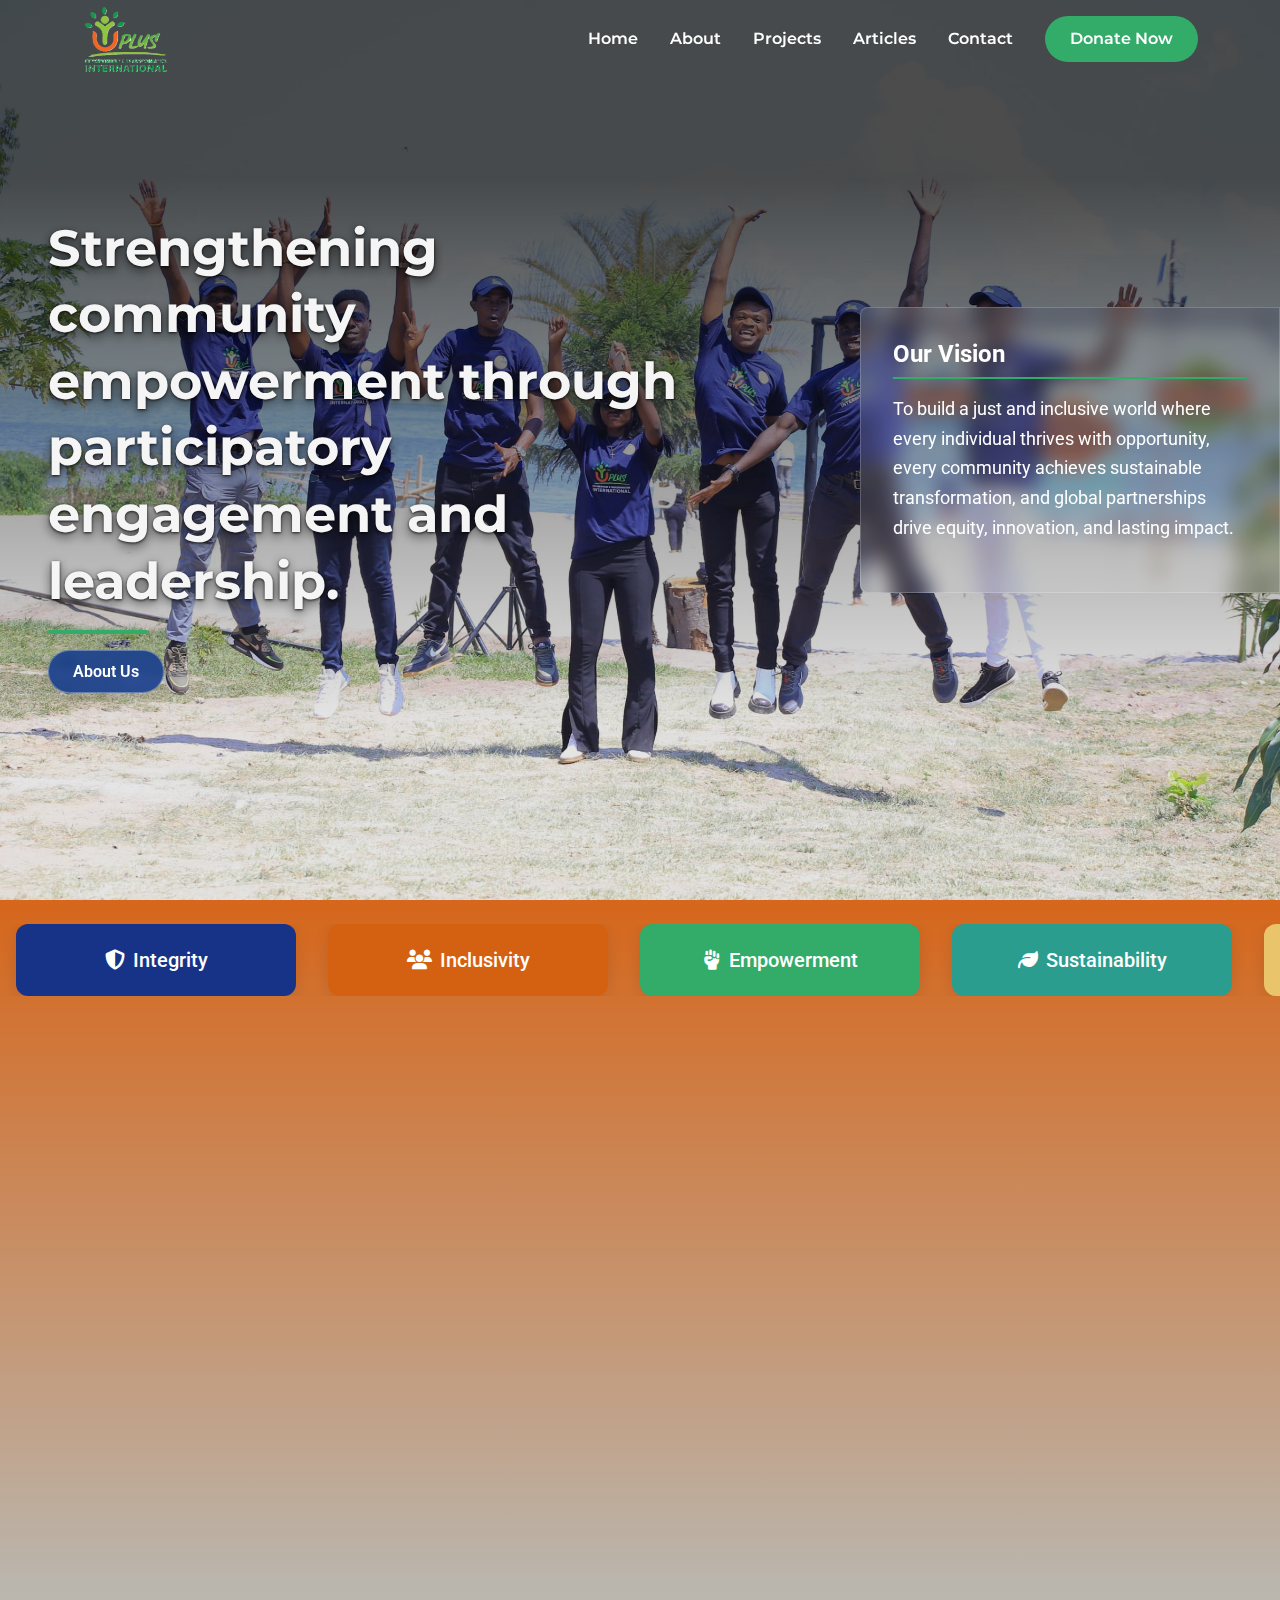
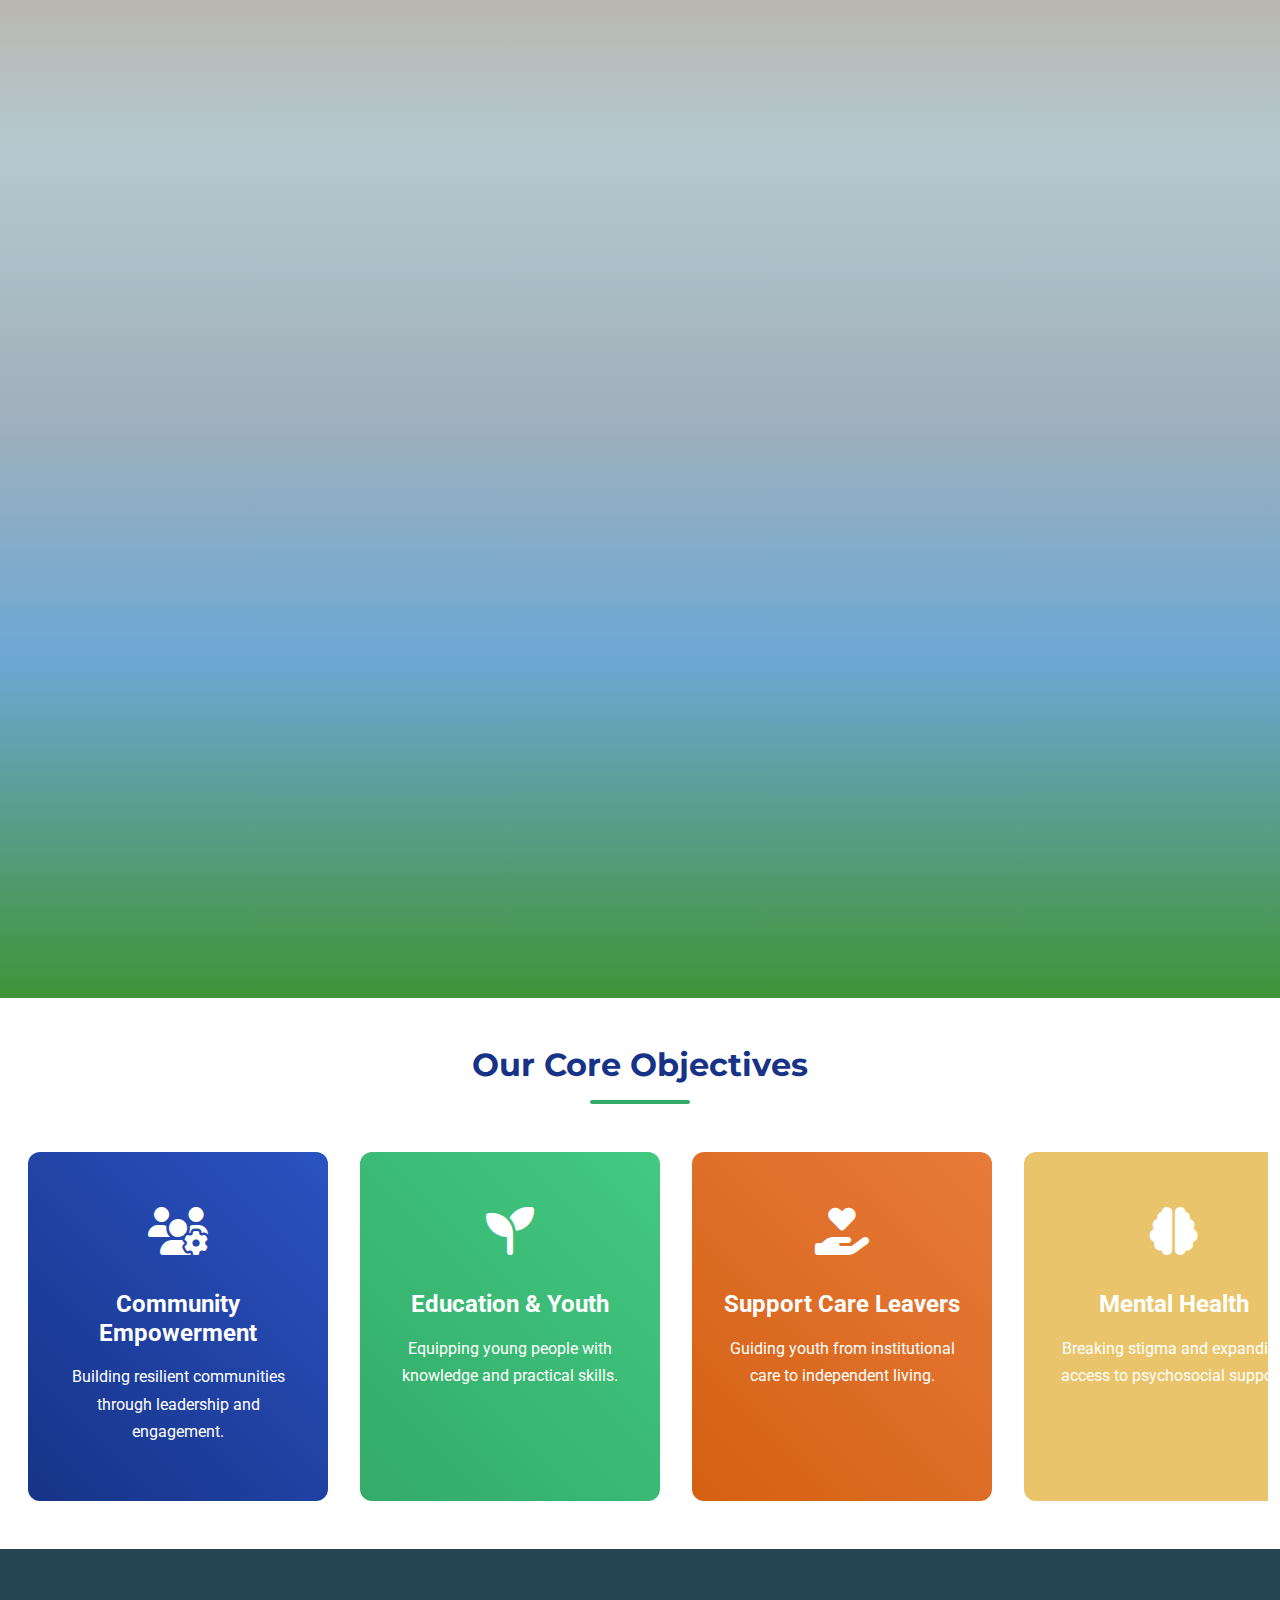
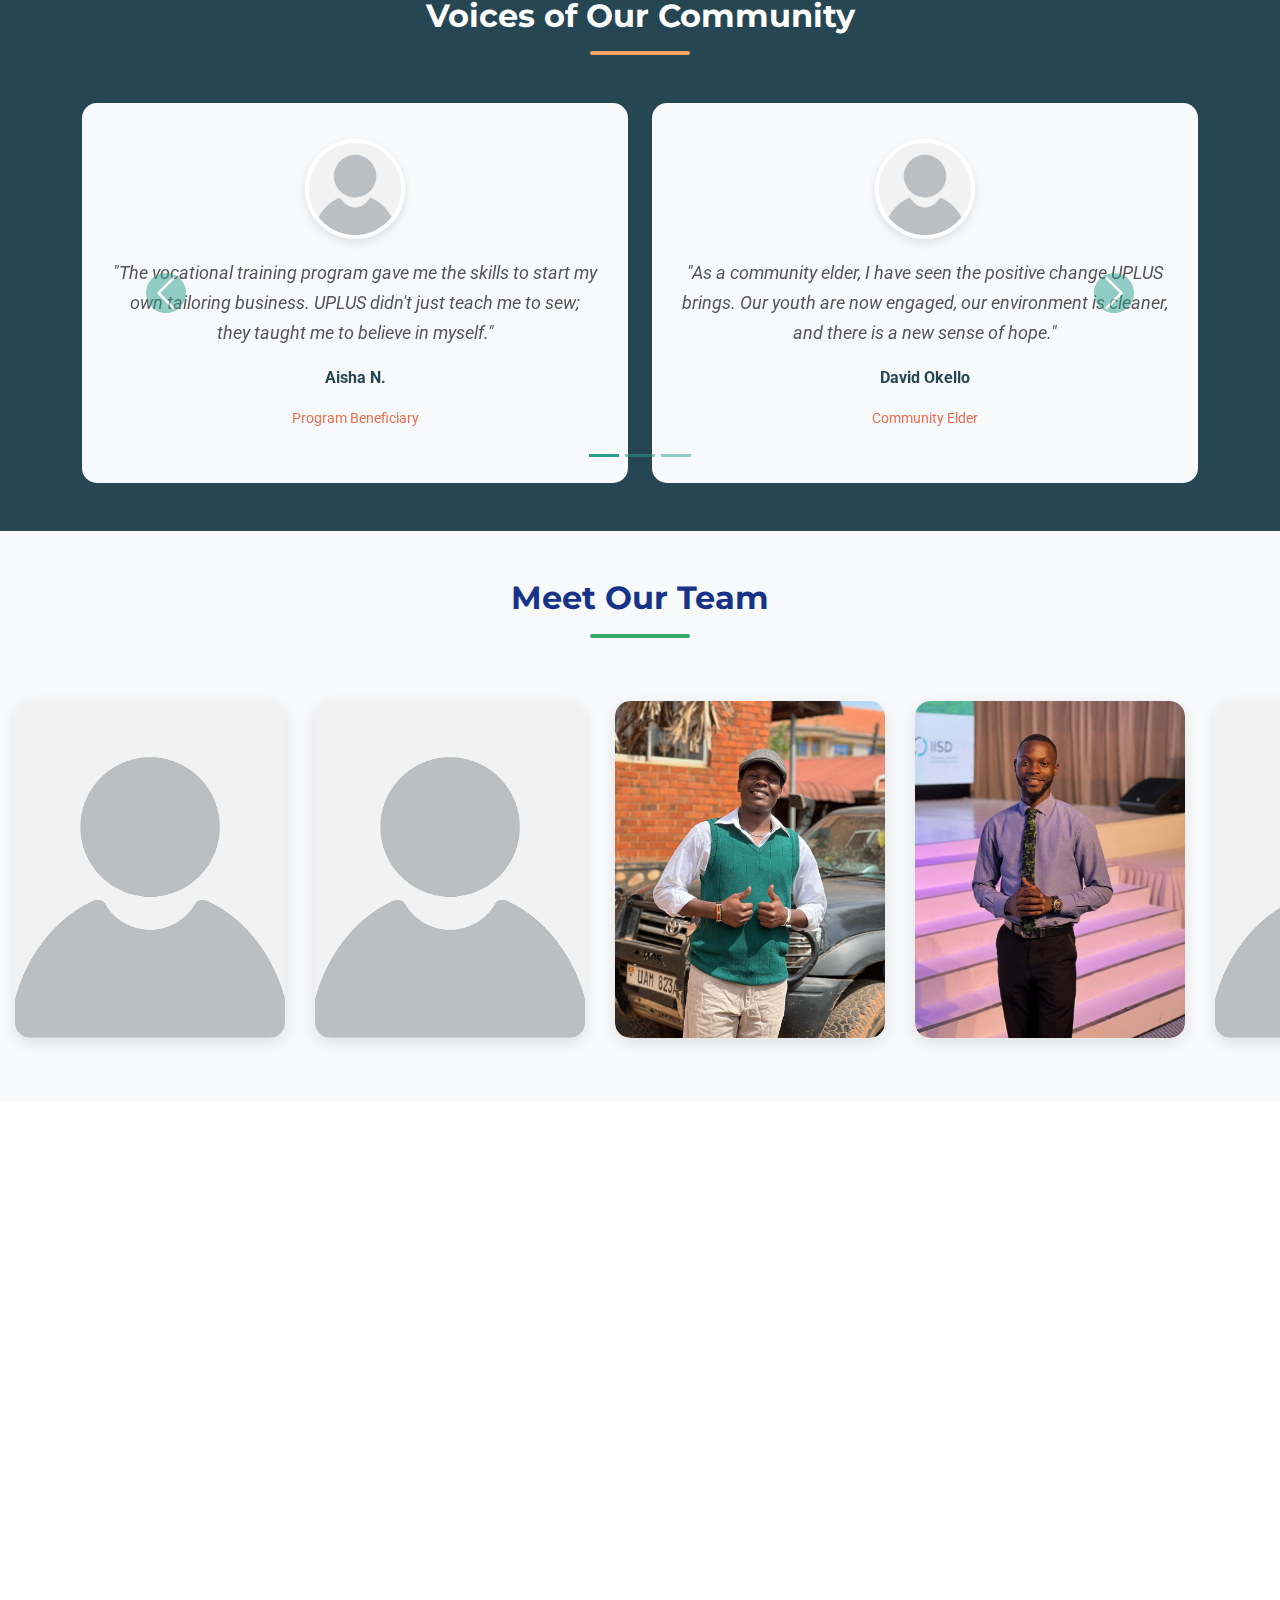
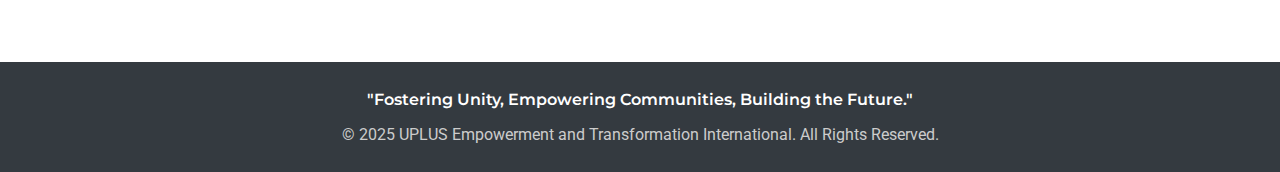
<file: index.html>
<!DOCTYPE html>
<html lang="en">
<head>
    <meta charset="UTF-8">
    <meta name="viewport" content="width=device-width, initial-scale=1.0">
    <title>UPLUS Empowerment and Transformation International</title>
    
    <link href="https://cdn.jsdelivr.net/npm/bootstrap@5.3.3/dist/css/bootstrap.min.css" rel="stylesheet">
    <link rel="preconnect" href="https://fonts.googleapis.com">
    <link rel="preconnect" href="https://fonts.gstatic.com" crossorigin>
    <link href="https://fonts.googleapis.com/css2?family=Montserrat:wght@400;500;600;700&family=Roboto:wght@400;500&display=swap" rel="stylesheet">
    <link rel="stylesheet" href="https://cdnjs.cloudflare.com/ajax/libs/font-awesome/6.5.1/css/all.min.css"/>
    <link rel="stylesheet" href="style.css">
    <link rel="icon" type="image/x-icon" href="white logo bg.png">
    <style>
        /* Testimonials Section Styles */
        #testimonials {
            background-color: #264653; /* Theme blue background */
            color: #fff;
        }
        #testimonials .section-title {
            color: #fff;
        }
        #testimonials .title-divider {
            background-color: #f4a261; /* Accent color for divider */
        }
        .testimonial-card {
            background-color: #f8f9fa;
            border-radius: 15px;
            padding: 30px;
            text-align: center;
            display: flex;
            flex-direction: column;
            align-items: center;
            min-height: 380px;
            justify-content: center;
            color: #333; /* Dark text for readability on light card */
            height: 100%; /* Ensure cards in a row are same height */
        }
        .testimonial-card img {
            width: 100px;
            height: 100px;
            border-radius: 50%;
            object-fit: cover;
            margin-bottom: 20px;
            border: 4px solid #fff;
            box-shadow: 0 4px 10px rgba(0,0,0,0.1);
        }
        .testimonial-card .video-container {
            width: 100%;
            max-width: 400px;
            height: 225px;
            margin-bottom: 20px;
            border-radius: 10px;
            overflow: hidden;
        }
        .testimonial-card .video-container iframe {
            width: 100%;
            height: 100%;
            border: none;
        }
        .testimonial-card .quote {
            font-style: italic;
            color: #555;
            margin-bottom: 15px;
            font-size: 1.1rem;
        }
        .testimonial-card .name {
            font-weight: bold;
            color: #264653;
        }
        .testimonial-card .role {
            font-size: 0.9rem;
            color: #e76f51;
        }
        #testimonialCarousel .carousel-control-prev-icon,
        #testimonialCarousel .carousel-control-next-icon {
            background-color: #2a9d8f;
            border-radius: 50%;
            padding: 20px;
        }
        #testimonialCarousel .carousel-indicators [data-bs-target] {
            background-color: #2a9d8f;
        }

        /* Team Section Styles */
        .team-slider-container {
            width: 100%;
            overflow: hidden;
        }
        .team-slider-wrapper {
            overflow: hidden;
            width: 100%;
        }
        .team-slider-track {
            display: flex;
            width: calc(300px * 10); /* 300px per card * 10 cards (5 original + 5 clones) */
            animation: team-scroll 40s linear infinite;
        }
        @keyframes team-scroll {
            0% { transform: translateX(0); }
            100% { transform: translateX(calc(-300px * 5)); }
        }
        .team-card {
            width: 300px;
            flex-shrink: 0;
            padding: 15px;
        }
        .team-card .team-pic-wrapper {
            position: relative;
            overflow: hidden;
            border-radius: 15px;
            box-shadow: 0 5px 15px rgba(0,0,0,0.1);
            aspect-ratio: 4 / 5;
        }
        .team-card img {
            width: 100%;
            height: 100%;
            object-fit: cover; 
            display: block;
            border-radius: 15px;
            transition: transform 0.3s ease;
        }
        .team-card:hover img {
            transform: scale(1.1);
        }
        .team-info {
            background: rgba(38, 70, 83, 0.8);
            color: white;
            position: absolute;
            bottom: 0;
            left: 0;
            right: 0;
            padding: 10px;
            text-align: center;
            transform: translateY(100%);
            transition: transform 0.4s ease;
        }
        .team-card:hover .team-info {
            transform: translateY(0);
        }
        .team-info h5 {
            margin-bottom: 5px;
            font-size: 1.1rem;
        }
        .team-info p {
            margin-bottom: 0;
            font-size: 0.9rem;
            color: #e9c46a;
        }

        /* About Section Gallery Styles */
        .about-gallery-frame {
            position: relative;
            width: 100%;
            aspect-ratio: 4 / 3;
            overflow: hidden;
        }
        .about-gallery-frame img {
            width: 100%;
            height: 100%;
            object-fit: cover;
            position: absolute;
            top: 0;
            left: 0;
            opacity: 0;
            transition: opacity 1s ease-in-out;
        }
        .about-gallery-frame img.active {
            opacity: 1;
        }
        
        /* NEW: Target Groups Icons Styles */
        .target-groups-icons-container {
            margin-top: 3.5rem;
        }
        .target-group-icon-item {
            background: rgba(255, 255, 255, 0.1);
            border: 1px solid rgba(255, 255, 255, 0.2);
            border-radius: 15px;
            padding: 1.25rem 1rem;
            text-align: center;
            color: #fff;
            width: 140px; /* Fixed width for each item */
            flex-shrink: 0;
            margin: 0 10px;
        }
        .target-group-icon-item i {
            font-size: 2.5rem;
            margin-bottom: 0.75rem;
            display: block;
        }
        .target-group-icon-item p {
            margin: 0;
            font-size: 0.9rem;
            font-weight: 500;
        }
        /* Mobile sliding animation */
        .mobile-scroller {
            overflow: hidden;
            width: 100%;
        }
        .mobile-scroller-track {
            display: flex;
            width: calc(160px * 16); /* (140px width + 20px margin) * (8 items * 2) */
            animation: target-group-scroll 45s linear infinite;
        }
        @keyframes target-group-scroll {
            0% { transform: translateX(0); }
            100% { transform: translateX(calc(-160px * 8)); }
        }
    </style>
</head>
<body>

    <nav class="navbar navbar-expand-lg fixed-top">
        <div class="container">
            <a class="navbar-brand" href="index.html"><img src="white logo bg.png" alt="UPLUS Logo"></a>
            <button class="navbar-toggler" type="button" data-bs-toggle="collapse" data-bs-target="#navbarNav"><span class="navbar-toggler-icon"></span></button>
            <div class="collapse navbar-collapse" id="navbarNav">
                <ul class="navbar-nav ms-auto">
                    <li class="nav-item"><a class="nav-link" href="index.html">Home</a></li>
                    <li class="nav-item"><a class="nav-link" href="about.html">About</a></li>
                    <li class="nav-item"><a class="nav-link" href="projects.html">Projects</a></li>
                    <li class="nav-item"><a class="nav-link" href="articles.html">Articles</a></li>
                    <li class="nav-item"><a class="nav-link" href="#contact">Contact</a></li>
                </ul>
                <a href="#donate" class="btn btn-donate ms-lg-3">Donate Now</a>
            </div>
        </div>
    </nav>

    <section id="home" class="hero-section">
        <div id="heroCarousel" class="carousel slide carousel-fade hero-background-slider" data-bs-ride="carousel" data-bs-interval="4000">
            <div class="carousel-inner">
                <div class="carousel-item active" style="background-image: url('jump.jpg');"></div>
                <div class="carousel-item" style="background-image: url('gpic.jpg');"></div>
                <div class="carousel-item" style="background-image: url('kids.jpg');"></div>
                <div class="carousel-item" style="background-image: url('old.PNG');"></div>
                <div class="carousel-item" style="background-image: url('act3.jpg');"></div>
                <div class="carousel-item" style="background-image: url('she.jpg');"></div>
                <div class="carousel-item" style="background-image: url('full.jpg');"></div>
            </div>
        </div>
        <div class="container-fluid h-100">
            <div class="row h-100 align-items-center">
                <div class="col-lg-7">
                    <div class="hero-text-overlay">
                        <div id="hero-text-slider">
                            <h1>Strengthening community empowerment through participatory engagement and leadership.</h1>
                            <h1>Advancing education and youth development for a brighter future.</h1>
                            <h1>Supporting care leavers in their transition to independent living.</h1>
                            <h1>Promoting mental health and psychosocial well-being for all.</h1>
                            <h1>Championing climate action and environmental sustainability.</h1>
                        </div>
                        <a href="about.html" class="view-gallery-btn">About Us</a>
                    </div>
                </div>
                <div class="col-lg-5 d-none d-lg-flex justify-content-end pe-0">
                    <div class="vision-box">
                        <h4>Our Vision</h4>
                        <p>To build a just and inclusive world where every individual thrives with opportunity, every community achieves sustainable transformation, and global partnerships drive equity, innovation, and lasting impact.</p>
                    </div>
                </div>
            </div>
        </div>
    </section>
    
    <div class="background-fade-wrapper">
        
        <section id="mobile-vision" class="d-lg-none py-5">
            <div class="container text-center">
                <h4 class="section-title">Our Vision</h4>
                <div class="title-divider"></div>
                <p>To build a just and inclusive world where every individual thrives with opportunity, every community achieves sustainable transformation, and global partnerships drive equity, innovation, and lasting impact.</p>
            </div>
            <div id="core-values-ticker" class="mt-4">
                <div class="values-ticker-wrapper">
                    <div class="values-ticker-track">
                        <div class="value-item integrity"><h5><i class="fas fa-shield-halved me-2"></i>Integrity</h5></div>
                        <div class="value-item inclusivity"><h5><i class="fas fa-users me-2"></i>Inclusivity</h5></div>
                        <div class="value-item empowerment"><h5><i class="fas fa-fist-raised me-2"></i>Empowerment</h5></div>
                        <div class="value-item sustainability"><h5><i class="fas fa-leaf me-2"></i>Sustainability</h5></div>
                        <div class="value-item innovation"><h5><i class="fas fa-lightbulb me-2"></i>Innovation</h5></div>
                        <div class="value-item collaboration"><h5><i class="fas fa-handshake me-2"></i>Collaboration</h5></div>
                        <div class="value-item equity"><h5><i class="fas fa-scale-balanced me-2"></i>Equity & Justice</h5></div>
                        <div class="value-item resilience"><h5><i class="fas fa-heart-pulse me-2"></i>Resilience</h5></div>
                         <div class="value-item integrity"><h5><i class="fas fa-shield-halved me-2"></i>Integrity</h5></div>
                        <div class="value-item inclusivity"><h5><i class="fas fa-users me-2"></i>Inclusivity</h5></div>
                        <div class="value-item empowerment"><h5><i class="fas fa-fist-raised me-2"></i>Empowerment</h5></div>
                        <div class="value-item sustainability"><h5><i class="fas fa-leaf me-2"></i>Sustainability</h5></div>
                        <div class="value-item innovation"><h5><i class="fas fa-lightbulb me-2"></i>Innovation</h5></div>
                        <div class="value-item collaboration"><h5><i class="fas fa-handshake me-2"></i>Collaboration</h5></div>
                        <div class="value-item equity"><h5><i class="fas fa-scale-balanced me-2"></i>Equity & Justice</h5></div>
                        <div class="value-item resilience"><h5><i class="fas fa-heart-pulse me-2"></i>Resilience</h5></div>
                    </div>
                </div>
            </div>
        </section>

        <section id="core-values-ticker" class="py-4 d-none d-lg-block">
             <div class="values-ticker-wrapper">
                <div class="values-ticker-track">
                    <div class="value-item integrity"><h5><i class="fas fa-shield-halved me-2"></i>Integrity</h5></div>
                    <div class="value-item inclusivity"><h5><i class="fas fa-users me-2"></i>Inclusivity</h5></div>
                    <div class="value-item empowerment"><h5><i class="fas fa-fist-raised me-2"></i>Empowerment</h5></div>
                    <div class="value-item sustainability"><h5><i class="fas fa-leaf me-2"></i>Sustainability</h5></div>
                    <div class="value-item innovation"><h5><i class="fas fa-lightbulb me-2"></i>Innovation</h5></div>
                    <div class="value-item collaboration"><h5><i class="fas fa-handshake me-2"></i>Collaboration</h5></div>
                    <div class="value-item equity"><h5><i class="fas fa-scale-balanced me-2"></i>Equity & Justice</h5></div>
                    <div class="value-item resilience"><h5><i class="fas fa-heart-pulse me-2"></i>Resilience</h5></div>
                     <div class="value-item integrity"><h5><i class="fas fa-shield-halved me-2"></i>Integrity</h5></div>
                    <div class="value-item inclusivity"><h5><i class="fas fa-users me-2"></i>Inclusivity</h5></div>
                    <div class="value-item empowerment"><h5><i class="fas fa-fist-raised me-2"></i>Empowerment</h5></div>
                    <div class="value-item sustainability"><h5><i class="fas fa-leaf me-2"></i>Sustainability</h5></div>
                    <div class="value-item innovation"><h5><i class="fas fa-lightbulb me-2"></i>Innovation</h5></div>
                    <div class="value-item collaboration"><h5><i class="fas fa-handshake me-2"></i>Collaboration</h5></div>
                    <div class="value-item equity"><h5><i class="fas fa-scale-balanced me-2"></i>Equity & Justice</h5></div>
                    <div class="value-item resilience"><h5><i class="fas fa-heart-pulse me-2"></i>Resilience</h5></div>
                </div>
            </div>
        </section>

        <section id="about" class="py-5 scroll-fade">
            <div class="container">
                <div class="text-center mb-5">
                    <h2 class="section-title">About UPLUS International</h2>
                    <div class="title-divider"></div>
                </div>
                <div class="row align-items-center g-5">
                    <div class="col-lg-6">
                        <p class="lead" style="text-align: left;">UPLUS Empowerment and Transformation International is a community-based <strong>NON-GOVERNMENT ORGANISATION</strong> committed to building empowered individuals and resilient communities through innovative, inclusive, creative, and sustainable programs.</p>
                        <a href="about.html" class="btn btn-donate-light mt-4">More About Us</a>
                    </div>
                    <div class="col-lg-6">
                        <div class="about-gallery-frame project-gallery-frame rounded-3 shadow-lg">
                            <img src="b1.jpg" alt="Community engagement" class="active">
                            <img src="kids.jpg" alt="Youth education">
                            <img src="she.jpg" alt="Women empowerment">
                            <img src="act6.jpg" alt="Group activities">
                        </div>
                    </div>
                </div>
            </div>
        </section>

        <section id="donate" class="donate-cta text-white text-center scroll-fade">
            <div class="container">
                <h2 class="display-4 fw-bold">Your Support is Transformative</h2>
                <div class="row my-5 justify-content-center text-center">
                    <div class="col-sm-6 col-lg-2 col-md-4 mb-4">
                        <div class="stat-counter-box">
                            <h3 class="stat-number" data-target="3500" data-suffix="+">0</h3>
                            <p class="stat-label">Youth Reached</p>
                        </div>
                    </div>
                    <div class="col-sm-6 col-lg-2 col-md-4 mb-4">
                        <div class="stat-counter-box">
                             <h3 class="stat-number" data-target="70" data-suffix="%">0</h3>
                            <p class="stat-label">Gain Skills</p>
                        </div>
                    </div>
                    <div class="col-sm-6 col-lg-2 col-md-4 mb-4">
                         <div class="stat-counter-box">
                            <h3 class="stat-number" data-target="200" data-suffix="+">0</h3>
                            <p class="stat-label">Women Leaders</p>
                        </div>
                    </div>
                     <div class="col-sm-6 col-lg-3 col-md-6 mb-4">
                         <div class="stat-counter-box">
                            <h3 class="stat-number" data-target="21000" data-prefix="$">0</h3>
                            <p class="stat-label">Donations (USD)</p>
                        </div>
                    </div>
                     <div class="col-sm-12 col-lg-3 col-md-6 mb-4">
                         <div class="stat-counter-box">
                            <h3 class="stat-number" data-target="80000" data-prefix="$">0</h3>
                            <p class="stat-label">Expectations (USD)</p>
                        </div>
                    </div>
                </div>
                <p class="lead my-4 mx-auto" style="max-width: 700px;">Every contribution, no matter the size, fuels our mission. You can help provide education, support mental well-being, and empower communities in Uganda to build a self-sufficient future. Your involvement is crucial for our success.</p>
                <a href="#" class="btn btn-donate-light btn-lg"><i class="fas fa-heart me-2"></i>Donate Now</a>

                <div class="target-groups-icons-container">
                    <div class="mobile-scroller d-lg-none">
                        <div class="mobile-scroller-track">
                            <div class="target-group-icon-item"><i class="fas fa-child-reaching"></i><p>Youth</p></div>
                            <div class="target-group-icon-item"><i class="fas fa-person-dress"></i><p>Women & Girls</p></div>
                            <div class="target-group-icon-item"><i class="fas fa-baby"></i><p>Children</p></div>
                            <div class="target-group-icon-item"><i class="fas fa-person-walking-luggage"></i><p>Refugees</p></div>
                            <div class="target-group-icon-item"><i class="fas fa-people-group"></i><p>Marginalized</p></div>
                            <div class="target-group-icon-item"><i class="fas fa-person-cane"></i><p>Elderly</p></div>
                            <div class="target-group-icon-item"><i class="fas fa-wheelchair"></i><p>Disabilities</p></div>
                            <div class="target-group-icon-item"><i class="fas fa-house-user"></i><p>Care Leavers</p></div>
                            <div class="target-group-icon-item"><i class="fas fa-child-reaching"></i><p>Youth</p></div>
                            <div class="target-group-icon-item"><i class="fas fa-person-dress"></i><p>Women & Girls</p></div>
                            <div class="target-group-icon-item"><i class="fas fa-baby"></i><p>Children</p></div>
                            <div class="target-group-icon-item"><i class="fas fa-person-walking-luggage"></i><p>Refugees</p></div>
                            <div class="target-group-icon-item"><i class="fas fa-people-group"></i><p>Marginalized</p></div>
                            <div class="target-group-icon-item"><i class="fas fa-person-cane"></i><p>Elderly</p></div>
                            <div class="target-group-icon-item"><i class="fas fa-wheelchair"></i><p>Disabilities</p></div>
                            <div class="target-group-icon-item"><i class="fas fa-house-user"></i><p>Care Leavers</p></div>
                        </div>
                    </div>
                    <div class="d-none d-lg-flex flex-wrap justify-content-center">
                        <div class="target-group-icon-item"><i class="fas fa-child-reaching"></i><p>Youth</p></div>
                        <div class="target-group-icon-item"><i class="fas fa-person-dress"></i><p>Women & Girls</p></div>
                        <div class="target-group-icon-item"><i class="fas fa-baby"></i><p>Children</p></div>
                        <div class="target-group-icon-item"><i class="fas fa-person-walking-luggage"></i><p>Refugees</p></div>
                        <div class="target-group-icon-item"><i class="fas fa-people-group"></i><p>Marginalized</p></div>
                        <div class="target-group-icon-item"><i class="fas fa-person-cane"></i><p>Elderly</p></div>
                        <div class="target-group-icon-item"><i class="fas fa-wheelchair"></i><p>Disabilities</p></div>
                        <div class="target-group-icon-item"><i class="fas fa-house-user"></i><p>Care Leavers</p></div>
                    </div>
                </div>

            </div>
        </section>
    </div>
    
    <section id="objectives-preview" class="py-5">
        <div class="container-fluid">
             <div class="container">
                <div class="text-center mb-5">
                    <h2 class="section-title">Our Core Objectives</h2>
                    <div class="title-divider"></div>
                </div>
            </div>

            <div class="row g-4 justify-content-center d-lg-none">
                <div class="col-md-6">
                    <div class="objective-card objective-card-1 h-100">
                        <div class="objective-icon"><i class="fas fa-users-gear"></i></div>
                        <h4 class="objective-title">Community Empowerment</h4>
                        <p class="objective-text">Building resilient, inclusive, and self-sufficient communities where individuals are active agents of change.</p>
                    </div>
                </div>
                 <div class="col-md-6">
                    <div class="objective-card objective-card-2 h-100">
                        <div class="objective-icon"><i class="fas fa-seedling"></i></div>
                        <h4 class="objective-title">Education & Youth Development</h4>
                        <p class="objective-text">Equipping children and young people with knowledge, practical skills, and resilience to lead change.</p>
                    </div>
                </div>
                 <div class="col-md-6">
                    <div class="objective-card objective-card-3 h-100">
                        <div class="objective-icon"><i class="fas fa-cloud-sun-rain"></i></div>
                        <h4 class="objective-title">Climate Action</h4>
                        <p class="objective-text">Leading climate action, protecting the environment, and embracing green innovations for a sustainable future.</p>
                    </div>
                </div>
                <div class="col-12 text-center mt-4">
                    <a href="projects.html#objectives" class="btn btn-donate">See All Objectives</a>
                </div>
            </div>

            <div class="objectives-slider-container d-none d-lg-block">
                <div class="objectives-slider-wrapper">
                    <div class="objectives-slider-track">
                        <div class="objective-card objective-card-1"><div class="objective-icon"><i class="fas fa-users-gear"></i></div><h4 class="objective-title">Community Empowerment</h4><p class="objective-text">Building resilient communities through leadership and engagement.</p></div>
                        <div class="objective-card objective-card-2"><div class="objective-icon"><i class="fas fa-seedling"></i></div><h4 class="objective-title">Education & Youth</h4><p class="objective-text">Equipping young people with knowledge and practical skills.</p></div>
                        <div class="objective-card objective-card-3"><div class="objective-icon"><i class="fas fa-hand-holding-heart"></i></div><h4 class="objective-title">Support Care Leavers</h4><p class="objective-text">Guiding youth from institutional care to independent living.</p></div>
                        <div class="objective-card objective-card-1" style="background: #e9c46a;"><div class="objective-icon"><i class="fas fa-brain"></i></div><h4 class="objective-title">Mental Health</h4><p class="objective-text">Breaking stigma and expanding access to psychosocial support.</p></div>
                        <div class="objective-card objective-card-2"><div class="objective-icon"><i class="fas fa-cloud-sun-rain"></i></div><h4 class="objective-title">Climate Action</h4><p class="objective-text">Embracing green innovations for a sustainable future.</p></div>
                        <div class="objective-card objective-card-3"><div class="objective-icon"><i class="fas fa-laptop-code"></i></div><h4 class="objective-title">Digital Transformation</h4><p class="objective-text">Leveraging technology to create jobs and drive inclusive growth.</p></div>
                        <div class="objective-card objective-card-1"><div class="objective-icon"><i class="fas fa-gavel"></i></div><h4 class="objective-title">Human Rights</h4><p class="objective-text">Equipping communities with rights knowledge and advocating for reform.</p></div>
                         <div class="objective-card objective-card-1"><div class="objective-icon"><i class="fas fa-users-gear"></i></div><h4 class="objective-title">Community Empowerment</h4><p class="objective-text">Building resilient communities through leadership and engagement.</p></div>
                        <div class="objective-card objective-card-2"><div class="objective-icon"><i class="fas fa-seedling"></i></div><h4 class="objective-title">Education & Youth</h4><p class="objective-text">Equipping young people with knowledge and practical skills.</p></div>
                        <div class="objective-card objective-card-3"><div class="objective-icon"><i class="fas fa-hand-holding-heart"></i></div><h4 class="objective-title">Support Care Leavers</h4><p class="objective-text">Guiding youth from institutional care to independent living.</p></div>
                        <div class="objective-card objective-card-1" style="background: #e9c46a;"><div class="objective-icon"><i class="fas fa-brain"></i></div><h4 class="objective-title">Mental Health</h4><p class="objective-text">Breaking stigma and expanding access to psychosocial support.</p></div>
                        <div class="objective-card objective-card-2"><div class="objective-icon"><i class="fas fa-cloud-sun-rain"></i></div><h4 class="objective-title">Climate Action</h4><p class="objective-text">Embracing green innovations for a sustainable future.</p></div>
                        <div class="objective-card objective-card-3"><div class="objective-icon"><i class="fas fa-laptop-code"></i></div><h4 class="objective-title">Digital Transformation</h4><p class="objective-text">Leveraging technology to create jobs and drive inclusive growth.</p></div>
                        <div class="objective-card objective-card-1"><div class="objective-icon"><i class="fas fa-gavel"></i></div><h4 class="objective-title">Human Rights</h4><p class="objective-text">Equipping communities with rights knowledge and advocating for reform.</p></div>
                    </div>
                </div>
            </div>
        </div>
    </section>

    <section id="testimonials" class="py-5">
        <div class="container">
            <div class="text-center mb-5">
                <h2 class="section-title">Voices of Our Community</h2>
                <div class="title-divider"></div>
            </div>
            <div id="testimonialCarousel" class="carousel slide" data-bs-ride="carousel">
                <div class="carousel-indicators">
                    <button type="button" data-bs-target="#testimonialCarousel" data-bs-slide-to="0" class="active" aria-current="true" aria-label="Slide 1"></button>
                    <button type="button" data-bs-target="#testimonialCarousel" data-bs-slide-to="1" aria-label="Slide 2"></button>
                    <button type="button" data-bs-target="#testimonialCarousel" data-bs-slide-to="2" aria-label="Slide 3"></button>
                </div>
                <div class="carousel-inner">
                    <div class="carousel-item active">
                        <div class="row">
                            <div class="col-md-6 mb-4 mb-md-0">
                                <div class="testimonial-card">
                                    <img src="Unknown_person.jpg" alt="Aisha N.">
                                    <p class="quote">"The vocational training program gave me the skills to start my own tailoring business. UPLUS didn't just teach me to sew; they taught me to believe in myself."</p>
                                    <p class="name">Aisha N.</p>
                                    <p class="role">Program Beneficiary</p>
                                </div>
                            </div>
                            <div class="col-md-6 d-none d-md-block">
                                <div class="testimonial-card">
                                    <img src="Unknown_person.jpg" alt="Mr. Okello">
                                    <p class="quote">"As a community elder, I have seen the positive change UPLUS brings. Our youth are now engaged, our environment is cleaner, and there is a new sense of hope."</p>
                                    <p class="name">David Okello</p>
                                    <p class="role">Community Elder</p>
                                </div>
                            </div>
                        </div>
                    </div>
                    <div class="carousel-item">
                        <div class="row">
                            <div class="col-md-6 mb-4 mb-md-0">
                                <div class="testimonial-card">
                                    <img src="Unknown_person.jpg" alt="John K.">
                                    <p class="quote">"The mentorship I received through the youth leadership program was life-changing. It gave me the confidence to speak up for my peers and start initiatives in my own community."</p>
                                    <p class="name">John K.</p>
                                    <p class="role">Youth Leader</p>
                                </div>
                            </div>
                            <div class="col-md-6 d-none d-md-block">
                                <div class="testimonial-card">
                                    <img src="Unknown_person.jpg" alt="Partner">
                                     <p class="quote">"Partnering with UPLUS has been incredible. Their deep community ties and dedicated team ensure that our joint climate action projects have a real, lasting impact."</p>
                                    <p class="name">Sarah Chen</p>
                                    <p class="role">Partner at KCCA</p>
                                </div>
                            </div>
                        </div>
                    </div>
                    <div class="carousel-item">
                        <div class="row">
                            <div class="col-md-6 mb-4 mb-md-0">
                                 <div class="testimonial-card">
                                    <img src="Unknown_person.jpg" alt="Care Leaver">
                                    <p class="quote">"Transitioning out of care was scary, but UPLUS provided a safety net. The life skills training and housing support helped me stand on my own two feet."</p>
                                    <p class="name">Grace M.</p>
                                    <p class="role">Care Leaver Program</p>
                                </div>
                            </div>
                            <div class="col-md-6 d-none d-md-block">
                                <div class="testimonial-card">
                                    <img src="Unknown_person.jpg" alt="Volunteer">
                                    <p class="quote">"Volunteering with UPLUS for their tree-planting drive was a fulfilling experience. It's amazing to see so many people come together to make a difference for our planet."</p>
                                    <p class="name">Tom B.</p>
                                    <p class="role">Volunteer</p>
                                </div>
                            </div>
                        </div>
                    </div>
                </div>
                <button class="carousel-control-prev" type="button" data-bs-target="#testimonialCarousel" data-bs-slide="prev">
                    <span class="carousel-control-prev-icon" aria-hidden="true"></span>
                    <span class="visually-hidden">Previous</span>
                </button>
                <button class="carousel-control-next" type="button" data-bs-target="#testimonialCarousel" data-bs-slide="next">
                    <span class="carousel-control-next-icon" aria-hidden="true"></span>
                    <span class="visually-hidden">Next</span>
                </button>
            </div>
        </div>
    </section>

    <section id="team" class="py-5 bg-light">
        <div class="container text-center mb-5">
            <h2 class="section-title">Meet Our Team</h2>
            <div class="title-divider"></div>
        </div>
        <div class="team-slider-container">
            <div class="team-slider-wrapper">
                <div class="team-slider-track">
                    <div class="team-card"><div class="team-pic-wrapper"><img src="Unknown_person.jpg" alt="Team Member 1"><div class="team-info"><h5>Ssekito James</h5><p>Director</p></div></div></div>
                    <div class="team-card"><div class="team-pic-wrapper"><img src="Unknown_person.jpg" alt="Team Member 2"><div class="team-info"><h5>Jalar Kendrick</h5><p>Programs Manager</p></div></div></div>
                    <div class="team-card"><div class="team-pic-wrapper"><img src="Brians Pc.jpg" alt="Team Member 3"><div class="team-info"><h5>Brian Yawe</h5><p>Finance Officer</p></div></div></div>
                    <div class="team-card"><div class="team-pic-wrapper"><img src="kanuga .jpg" alt="Team Member 4"><div class="team-info"><h5>Kanuga Francis</h5><p>Youth Coordinator</p></div></div></div>
                    <div class="team-card"><div class="team-pic-wrapper"><img src="Unknown_person.jpg" alt="Team Member 5"><div class="team-info"><h5>Innocent</h5><p>M&E Specialist</p></div></div></div>
                    
                    <div class="team-card"><div class="team-pic-wrapper"><img src="Unknown_person.jpg" alt="Team Member 1"><div class="team-info"><h5>Ssekito James</h5><p>Director</p></div></div></div>
                    <div class="team-card"><div class="team-pic-wrapper"><img src="Unknown_person.jpg" alt="Team Member 2"><div class="team-info"><h5>Jalar Kendrick</h5><p>Programs Manager</p></div></div></div>
                    <div class="team-card"><div class="team-pic-wrapper"><img src="Brians Pc.jpg" alt="Team Member 3"><div class="team-info"><h5>Brian Yawe</h5><p>Finance Officer</p></div></div></div>
                    <div class="team-card"><div class="team-pic-wrapper"><img src="kanuga .jpg" alt="Team Member 4"><div class="team-info"><h5>Kanuga Francis</h5><p>Youth Coordinator</p></div></div></div>
                    <div class="team-card"><div class="team-pic-wrapper"><img src="Unknown_person.jpg" alt="Team Member 5"><div class="team-info"><h5>Innocent</h5><p>M&E Specialist</p></div></div></div>

                </div>
            </div>
        </div>
    </section>

    <section id="contact" class="py-5 scroll-fade">
        <div class="container">
            <div class="text-center mb-5"><h2 class="section-title">Get In Touch</h2><div class="title-divider"></div></div>
            <div class="row g-4">
                <div class="col-lg-5">
                    <div class="contact-info">
                        <h3>Contact Details</h3>
                        <p><i class="fas fa-map-marker-alt"></i> Yusuf Tower, Level 3, Room Y028 - Along Kisasi-Kyanja Road, Kampala, Uganda</p>
                        <div class="contact-phone-numbers">
                            <p><i class="fas fa-phone"></i> <a href="tel:+256763390261">+256 763 390 261</a></p>
                            <p class="phone-number-secondary"><a href="tel:+256709320206">+256 709 320 206</a></p>
                        </div>
                        <p><i class="fas fa-envelope"></i> <a href="mailto:ueti.info@gmail.com">ueti.info@gmail.com</a></p>
                    </div>
                </div>
                <div class="col-lg-7"><div class="map-container"><iframe src="https://www.google.com/maps/embed?pb=!1m18!1m12!1m3!1d3989.721479862377!2d32.6101903152862!3d0.3803159997198166!2m3!1f0!2f0!3f0!3m2!1i1024!2i768!4f13.1!3m3!1m2!1s0x177db7d3f0a7c4cd%3A0x6b422a18823c103e!2sYusuf%20Tower!5e0!3m2!1sen!2sug!4v1663071286742!5m2!1sen!2sug" style="border:0;" allowfullscreen="" loading="lazy"></iframe></div></div>
            </div>
        </div>
    </section>

    <footer class="footer text-center py-4"><div class="container"><p class="motto">"Fostering Unity, Empowering Communities, Building the Future."</p><p class="mb-0">© 2025 UPLUS Empowerment and Transformation International. All Rights Reserved.</p></div></footer>
    <div class="dynamic-scrollbar"></div>
    <script src="https://cdn.jsdelivr.net/npm/bootstrap@5.3.3/dist/js/bootstrap.bundle.min.js"></script>
    <script src="main.js"></script>
</body>
</html>
</file>
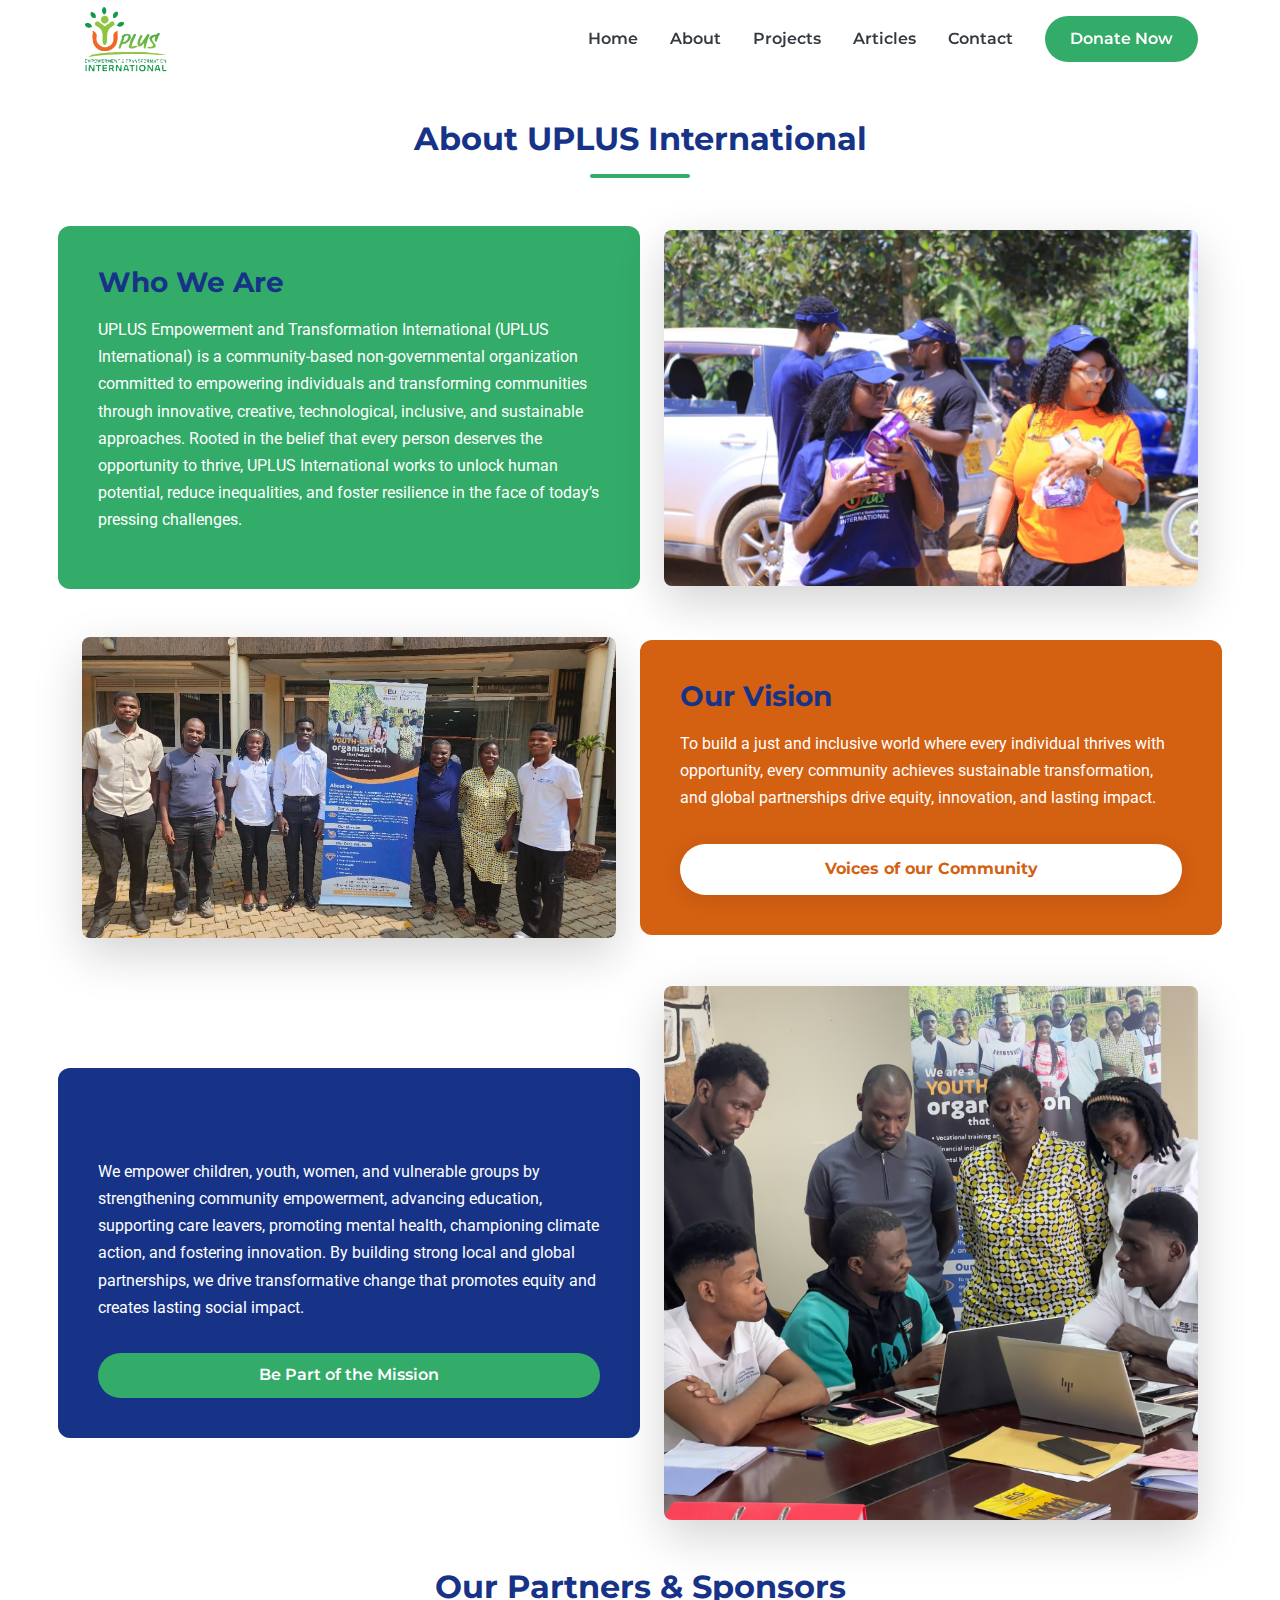
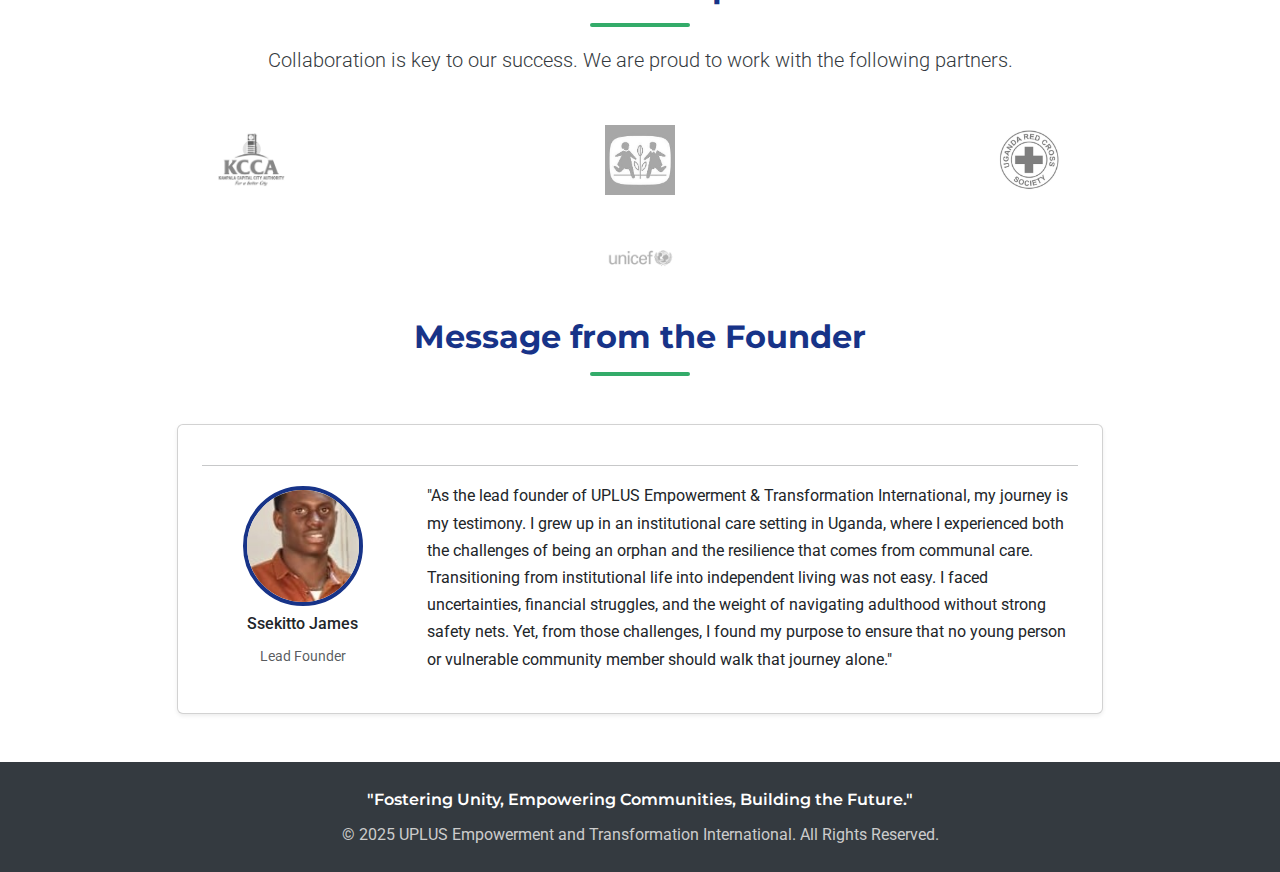
<file: about.html>
<!DOCTYPE html>
<html lang="en">
<head>
    <meta charset="UTF-8">
    <meta name="viewport" content="width=device-width, initial-scale=1.0">
    <title>About - UPLUS Empowerment and Transformation International</title>
    
    <link href="https://cdn.jsdelivr.net/npm/bootstrap@5.3.3/dist/css/bootstrap.min.css" rel="stylesheet">
    <link rel="preconnect" href="https://fonts.googleapis.com">
    <link rel="preconnect" href="https://fonts.gstatic.com" crossorigin>
    <link href="https://fonts.googleapis.com/css2?family=Montserrat:wght@400;600;700&family=Roboto:wght@400;500&display=swap" rel="stylesheet">
    <link rel="stylesheet" href="https://cdnjs.cloudflare.com/ajax/libs/font-awesome/6.5.1/css/all.min.css"/>
    <link rel="stylesheet" href="style.css">
    <link rel="icon" type="image/x-icon" href="white logo bg.png">
    <style>
        .partner-logo {
            max-width: 70px;
            filter: grayscale(100%);
            transition: all 0.3s ease-in-out;
            opacity: 0.7;
        }
        .partner-logo:hover {
            filter: grayscale(0%);
            opacity: 1;
            transform: scale(1.05);
        }
    </style>
</head>
<body>

    <nav class="navbar navbar-expand-lg fixed-top scrolled">
        <div class="container">
            <a class="navbar-brand" href="index.html"><img src="white logo bg.png" alt="UPLUS Logo"></a>
            <button class="navbar-toggler" type="button" data-bs-toggle="collapse" data-bs-target="#navbarNav"><span class="navbar-toggler-icon"></span></button>
            <div class="collapse navbar-collapse" id="navbarNav">
                <ul class="navbar-nav ms-auto">
                    <li class="nav-item"><a class="nav-link" href="index.html">Home</a></li>
                    <li class="nav-item"><a class="nav-link" href="about.html">About</a></li>
                    <li class="nav-item"><a class="nav-link" href="projects.html">Projects</a></li>
                    <li class="nav-item"><a class="nav-link" href="articles.html">Articles</a></li>
                    <li class="nav-item"><a class="nav-link" href="index.html#contact">Contact</a></li>
                </ul>
                <a href="index.html#donate" class="btn btn-donate ms-lg-3">Donate Now</a>
            </div>
        </div>
    </nav>

    <section id="about-page" class="py-5" style="padding-top: 120px !important;">
        <div class="container">
            <div class="text-center mb-5">
                <h2 class="section-title">About UPLUS International</h2>
                <div class="title-divider"></div>
                <!--<p class="lead">Empowering Individuals, Transforming Communities.</p>-->
            </div>

            <div class="row g-5 align-items-center mb-5 scroll-section">
                <div class="col-lg-6 bg-theme-green">
                    <h3 class="dynamic-title">Who We Are</h3>
                    <p>UPLUS Empowerment and Transformation International (UPLUS International) is a community-based non-governmental organization committed to empowering individuals and transforming communities through innovative, creative, technological, inclusive, and sustainable approaches. Rooted in the belief that every person deserves the opportunity to thrive, UPLUS International works to unlock human potential, reduce inequalities, and foster resilience in the face of today’s pressing challenges.</p>
                </div>
                 <div class="col-lg-6">
                    <img src="act3.jpg" class="img-fluid rounded-3 shadow-lg" alt="Who We Are Image">
                </div>
            </div>

            <div class="row g-5 align-items-center mb-5 flex-row-reverse scroll-section">
                <div class="col-lg-6 bg-theme-orange">
                    <h3 class="dynamic-title">Our Vision</h3>
                    <p>To build a just and inclusive world where every individual thrives with opportunity, every community achieves sustainable transformation, and global partnerships drive equity, innovation, and lasting impact.</p>
                    <a href="projects.html" class="btn btn-donate-light mt-3">Voices of our Community</a>
                </div>
                <div class="col-lg-6">
                    <img src="gpic.jpg" class="img-fluid rounded-3 shadow-lg" alt="Our Vision Image">
                </div>
            </div>

            <div class="row g-5 align-items-center mb-5 scroll-section">
                <div class="col-lg-6 bg-theme-blue">
                    <h3 class="dynamic-title">Our Mission</h3>
                    <p>We empower children, youth, women, and vulnerable groups by strengthening community empowerment, advancing education, supporting care leavers, promoting mental health, championing climate action, and fostering innovation. By building strong local and global partnerships, we drive transformative change that promotes equity and creates lasting social impact.</p>
                     <a href="index.html#contact" class="btn btn-donate mt-3">Be Part of the Mission</a>
                </div>
                <div class="col-lg-6">
                    <img src="act2.jpg" class="img-fluid rounded-3 shadow-lg" alt="Our Mission Image">
                </div>
            </div>

             <div class="text-center my-5">
                <h2 class="section-title">Our Partners & Sponsors</h2>
                <div class="title-divider"></div>
                <p class="lead">Collaboration is key to our success. We are proud to work with the following partners.</p>
            </div>
            <div class="row text-center align-items-center justify-content-center g-5 scroll-section">
                <div class="col-lg-4 col-md-4 col-6">
                    <img src="kcca3.png" class="img-fluid partner-logo" alt="Kampala Capital City Authority">
                </div>
                <div class="col-lg-4 col-md-4 col-6">
                    <img src="sos.jpg" class="img-fluid partner-logo" alt="SOS Children's Villages">
                </div>
                <div class="col-lg-4 col-md-4 col-6">
                    <img src="red-cross.jpg" class="img-fluid partner-logo" alt="Uganda Red Cross">
                </div>
                <div class="col-lg-4 col-md-4 col-6">
                    <img src="unisef img.png" class="img-fluid partner-logo" alt="UNICEF">
                </div>
            </div>


            <div class="text-center my-5">
                <h2 class="section-title">Message from the Founder</h2>
                <div class="title-divider"></div>
            </div>
            <div class="row">
                 <div class="col-lg-10 mx-auto">
                     <div class="card p-4 shadow-sm scroll-section">
                        <div class="founder-message">
                            <!--<p class="fst-italic">"When we came together to establish UPLUS, we were united by one simple but powerful truth: that empowerment and dignity are rights, not privileges... UPLUS was born to ensure that no one walks the same lonely journey we once walked."</p>-->
                            <hr>
                            <div class="row align-items-center">
                                <div class="col-md-3 text-center mb-3 mb-md-0">
                                    <img src="james.jpg" class="founder-pic-actual" alt="Ssekitto James">
                                    <h6 class="mt-2">Ssekitto James</h6>
                                    <p><small class="text-muted">Lead Founder</small></p>
                                </div>
                                <div class="col-md-9">
                                    <p>"As the lead founder of UPLUS Empowerment & Transformation International, my journey is my testimony. I grew up in an institutional care setting in Uganda, where I experienced both the challenges of being an orphan and the resilience that comes from communal care. Transitioning from institutional life into independent living was not easy. I faced uncertainties, financial struggles, and the weight of navigating adulthood without strong safety nets. Yet, from those challenges, I found my purpose to ensure that no young person or vulnerable community member should walk that journey alone."</p>
                                </div>
                            </div>
                        </div>
                    </div>
                 </div>
            </div>
        </div>
    </section>

    <footer class="footer text-center py-4"><div class="container"><p class="motto">"Fostering Unity, Empowering Communities, Building the Future."</p><p class="mb-0">© 2025 UPLUS Empowerment and Transformation International. All Rights Reserved.</p></div></footer>
    <div class="dynamic-scrollbar"></div>
    <script src="https://cdn.jsdelivr.net/npm/bootstrap@5.3.3/dist/js/bootstrap.bundle.min.js"></script>
    <script src="main.js"></script>
</body>
</html>
</file>
<file: style.css>
/* --- Global Styles & Variables --- */
:root {
    --primary-blue: #173388;
    --primary-green: #33ab69;
    --accent-orange: #d46012;
    --light-text: #ffffff;
    --dark-text: #343a40;
    --section-bg: #f8f9fa;
}

body {
    font-family: 'Roboto', sans-serif;
    color: var(--dark-text);
    line-height: 1.7;
}

h1, h2, h3, .navbar-brand, .nav-link, .btn {
    font-family: 'Montserrat', sans-serif;
}

#about .lead, .vision-box p {
    font-size: 1.1rem;
    font-weight: 400;
}

/* --- Navigation Bar --- */
.navbar {
    padding: 1rem 0;
    height: 78px;
    z-index: 1000;
    transition: transform 0.4s ease-in-out, background-color 0.4s ease, backdrop-filter 0.4s ease;
}
.navbar.navbar-hidden {
    transform: translateY(-100%);
}
.navbar.fixed-top { background-color: transparent; }
.navbar.fixed-top.scrolled { background-color:transparent; backdrop-filter: blur(15px); }
.navbar-brand img {
    height: 70px;
    width: auto;
    transition: transform 0.4s ease-in-out;
}
.navbar-brand img:hover { transform: scale(1.4); }
.nav-link { font-weight: 600; color: var(--light-text); margin: 0 0.5rem; transition: color 0.3s ease; }
.navbar.scrolled .nav-link { color: var(--dark-text); }
.navbar.scrolled .nav-link:hover { color: var(--primary-green); }
.nav-link:hover { color: #ddd; font-size: large; transition: all 0.3s ease-in-out; }
.btn-donate { background-color: var(--primary-green); color: var(--light-text); border-radius: 50px; padding: 0.6rem 1.5rem; font-weight: 600; transition: all 0.3s ease; animation: beep 1s infinite; }
.btn-donate:hover { color:white; background-color: var(--primary-blue); transform: translateY(-2px); box-shadow: 0 6px 20px rgba(0,0,0,0.2); }
@keyframes beep {
    0% { transform: scale(1); }
    50% { transform: scale(1.05); }
    100% { transform: scale(1); }
}

/* --- Hero Section --- */
.hero-section { position: relative; height: 100vh; width: 100%; display: flex; align-items: center; overflow: hidden; color: var(--light-text);box-shadow: #0a0a0a; }
.hero-background-slider { position: absolute; top: 0; left: 0; width: 100%; height: 100%; z-index: 1; }
.hero-background-slider .carousel-inner, .hero-background-slider .carousel-item { height: 100vh; }
.hero-background-slider .carousel-item {
    background-size: cover;
    background-position: center center;
    background-repeat: no-repeat;
    background-attachment: fixed;
    transition: opacity 1.s ease-in-out;
}
.hero-section::after { content: ''; position: absolute; top: 0; left: 0; width: 100%; height: 100%; background: linear-gradient( rgba(0, 0, 0, 0.7) 20%, rgba(0, 0, 0, 0.5) 40%, rgba(0, 0, 0, 0.1) 80%); z-index: 2; }
.hero-section .container-fluid { position: relative; z-index: 3; }
.hero-text-overlay { padding-left: 5%; color: whitesmoke; }
.hero-text-overlay h1 {
    font-size: clamp(2rem, 4vw, 3.2rem);
    font-weight: 700;
    line-height: 1.3;
    text-shadow: 0 1px 3px rgba(0,0,0,0.8), 0 4px 12px rgba(0,0,0,0.6);
    margin-bottom: 1.5rem;
    position: relative;
}
#hero-text-slider h1::after {
    content: ''; display: block; width: 100px; height: 4px;
    background-color: var(--primary-green); margin-top: 1rem; border-radius: 2px;
    transform-origin: left;
    animation: cool-line-animation 1.5s 0.2s ease-in-out alternate-reverse both;
}
.vision-box { background: rgba(255, 255, 255, 0.1); backdrop-filter: blur(10px); border: 1px solid rgba(255, 255, 255, 0.2); padding: 2rem; border-radius: 8px 0 0 8px; max-width: 420px; width: 100%; }
.vision-box h4 { font-weight: 700; color: var(--light-text); border-bottom: 2px solid var(--primary-green); padding-bottom: 0.5rem; margin-bottom: 1rem; }
.view-gallery-btn { align-self: flex-start; color: var(--light-text); background: rgba(6, 48, 139, 0.802); backdrop-filter: blur(5px); border: 1px solid rgba(255, 255, 255, 0.3); border-radius: 50px; padding: 0.7rem 1.5rem; text-decoration: none; font-weight: 600; transition: all 0.3s ease;  box-shadow: 0 4px 15px rgba(0,0,0,0.1); }
.view-gallery-btn:hover { background: var(--light-text); color: var(--primary-blue); box-shadow: 0 4px 15px rgba(0,0,0,0.2); transform: translateY(-2px); position: relative; z-index: 10; }

/* --- Background Fade Wrapper --- */
.background-fade-wrapper { background: linear-gradient(to bottom, rgba(212, 96, 18, 0.96) 0%, rgba(161, 187, 196, 0.8) 50%, rgb(162, 177, 187) 65%, rgba(3, 104, 181, 0.579) 80%, rgb(63, 148, 56) 100% ); }
#about, #donate, #mobile-vision { background: transparent; }

/* --- General Section Styling --- */
@keyframes cool-line-animation {
    0% { transform: scaleX(0); background-color: var(--primary-blue); filter: blur(3px); }
    100% { transform: scaleX(1); background-color: var(--primary-green); filter: blur(0); }
}
.title-divider {
    width: 100px; height: 4px; background-color: var(--primary-green);
    margin: 1rem auto; border-radius: 2px;
}
section { padding: 5rem 0; overflow-x: hidden; }
.section-title { font-weight: 700; color: var(--primary-blue); }

/* --- Core Values Ticker (Home Page) --- */
.values-ticker-wrapper { overflow: hidden; width: 100%; }
.values-ticker-track { display: flex; width: calc(280px * 16); animation: scroll-values 40s linear infinite; }
.value-item { 
    flex-shrink: 0; width: 280px; text-align: center; 
    padding: 1.5rem; margin: 0 1rem; border-radius: 12px; 
    color: white; 
    box-shadow: 0 4px 15px rgba(0,0,0,0.1); 
}
.value-item h5 { 
    margin-bottom: 0; 
    font-weight: 500; 
}
.value-item.integrity { background-color: var(--primary-blue); }
.value-item.inclusivity { background-color: var(--accent-orange); }
.value-item.empowerment { background-color: var(--primary-green); }
.value-item.sustainability { background-color: #2a9d8f; }
.value-item.innovation { background-color: #e9c46a; }
.value-item.collaboration { background-color: #f4a261; }
.value-item.equity { background-color: var(--primary-blue); }
.value-item.resilience { background-color: var(--primary-green); }
@keyframes scroll-values {
    0% { transform: translateX(0); }
    100% { transform: translateX(calc(-280px * 8)); }
}

/* --- Target Groups Animation (Home Page) --- */
.target-groups-animation-wrapper { overflow: hidden; padding: 1rem 0; }
.target-group-track { display: flex; margin-bottom: 1rem; width: 200%; }
.target-group-track.track-1 { animation: slide-right 25s linear infinite; }
.target-group-track.track-2 { animation: slide-left 25s linear infinite; }
.target-group-item {
    background: transparent; border: 1px solid #ddd;
    padding: 0.5rem 1.5rem; border-radius: 50px;
    margin: 0 0.5rem; font-weight: 500; white-space: nowrap;
    box-shadow: 0 2px 5px rgba(0,0,0,0.05);
}
@keyframes slide-right {
    0% { transform: translateX(0); }
    100% { transform: translateX(-50%); }
}
@keyframes slide-left {
    0% { transform: translateX(-50%); }
    100% { transform: translateX(0); }
}

         /* Testimonials Section Styles */
        #testimonials {
            background-color: #264653; /* Theme blue background */
            color: #fff;
        }
        #testimonials .section-title {
            color: #fff;
        }
        #testimonials .title-divider {
            background-color: #f4a261; /* Accent color for divider */
        }
        .testimonial-card {
            background-color: #f8f9fa;
            border-radius: 15px;
            padding: 30px;
            text-align: center;
            display: flex;
            flex-direction: column;
            align-items: center;
            min-height: 380px;
            justify-content: center;
            color: #333; /* Dark text for readability on light card */
            height: 100%; /* Ensure cards in a row are same height */
        }
        .testimonial-card img {
            width: 100px;
            height: 100px;
            border-radius: 50%;
            object-fit: cover;
            margin-bottom: 20px;
            border: 4px solid #fff;
            box-shadow: 0 4px 10px rgba(0,0,0,0.1);
        }
        .testimonial-card .video-container {
            width: 100%;
            max-width: 400px;
            height: 225px;
            margin-bottom: 20px;
            border-radius: 10px;
            overflow: hidden;
        }
        .testimonial-card .video-container iframe {
            width: 100%;
            height: 100%;
            border: none;
        }
        .testimonial-card .quote {
            font-style: italic;
            color: #555;
            margin-bottom: 15px;
            font-size: 1.1rem;
        }
        .testimonial-card .name {
            font-weight: bold;
            color: #264653;
        }
        .testimonial-card .role {
            font-size: 0.9rem;
            color: #e76f51;
        }
        #testimonialCarousel .carousel-control-prev-icon,
        #testimonialCarousel .carousel-control-next-icon {
            background-color: #2a9d8f;
            border-radius: 50%;
            padding: 20px;
        }
        #testimonialCarousel .carousel-indicators [data-bs-target] {
            background-color: #2a9d8f;
        }

        /* Team Section Styles */
        .team-slider-container {
            width: 100%;
            overflow: hidden;
        }
        .team-slider-wrapper {
            overflow: hidden;
            width: 100%;
        }
        .team-slider-track {
            display: flex;
            width: calc(300px * 10); /* 300px per card * 10 cards (5 original + 5 clones) */
            animation: team-scroll 40s linear infinite;
        }
        @keyframes team-scroll {
            0% { transform: translateX(0); }
            100% { transform: translateX(calc(-300px * 5)); }
        }
        .team-card {
            width: 300px;
            flex-shrink: 0;
            padding: 15px;
        }
        .team-card .team-pic-wrapper {
            position: relative;
            overflow: hidden;
            border-radius: 15px;
            box-shadow: 0 5px 15px rgba(0,0,0,0.1);
            aspect-ratio: 4 / 5;
        }
        .team-card img {
            width: 100%;
            height: 100%;
            object-fit: cover; 
            display: block;
            border-radius: 15px;
            transition: transform 0.3s ease;
        }
        .team-card:hover img {
            transform: scale(1.1);
        }
        .team-info {
            background: rgba(38, 70, 83, 0.8);
            color: white;
            position: absolute;
            bottom: 0;
            left: 0;
            right: 0;
            padding: 10px;
            text-align: center;
            transform: translateY(100%);
            transition: transform 0.4s ease;
        }
        .team-card:hover .team-info {
            transform: translateY(0);
        }
        .team-info h5 {
            margin-bottom: 5px;
            font-size: 1.1rem;
        }
        .team-info p {
            margin-bottom: 0;
            font-size: 0.9rem;
            color: #e9c46a;
        }

        /* About Section Gallery Styles */
        .about-gallery-frame {
            position: relative;
            width: 100%;
            aspect-ratio: 4 / 3;
            overflow: hidden;
        }
        .about-gallery-frame img {
            width: 100%;
            height: 100%;
            object-fit: cover;
            position: absolute;
            top: 0;
            left: 0;
            opacity: 0;
            transition: opacity 1s ease-in-out;
        }
        .about-gallery-frame img.active {
            opacity: 1;
        }
        .about-gallery-frame::after {
            content: '';
            position: absolute;
            top: 0;
            left: 0;
            width: 100%;
            height: 100%;
            background: linear-gradient(to bottom, rgba(0,0,0,0.3), rgba(0,0,0,0.1), rgba(0,0,0,0.3));
            pointer-events: none;
        }

        
        /* NEW: Target Groups Icons Styles */
        .target-groups-icons-container {
            margin-top: 3.5rem;
        }
        .target-groups-icons-wrapper {
            overflow: hidden;
            width: 100%;
        }
        .target-group-icon-item {
            background: transparent;
            border: 1px solid rgba(255, 255, 255, 0.2);
            border-radius: 15px;
            padding: 1.25rem 1rem;
            text-align: center;
            color: #fff;
            width: 140px; /* Fixed width for each item */
            flex-shrink: 0;
            margin: 0 10px;
        }
        .target-group-icon-item i {
            font-size: 2.5rem;
            margin-bottom: 0.75rem;
            display: block;
        }
        .target-group-icon-item p {
            margin: 0;
            font-size: 0.9rem;
            font-weight: 500;
        }
        /* Mobile sliding animation */
        .mobile-scroller {
            overflow: hidden;
            width: 100%;
        }
        .mobile-scroller-track {
            display: flex;
            width: calc(160px * 16); /* (140px width + 20px margin) * (8 items * 2) */
            animation: target-group-scroll 45s linear infinite;
        }
        @keyframes target-group-scroll {
            0% { transform: translateX(0); }
            100% { transform: translateX(calc(-160px * 8)); }
        }


/* --- Stat Counter (Donate Section) --- */
.stat-counter-box {
    border: 2px solid rgba(255, 255, 255, 0.5);
    padding: 1.5rem; border-radius: 10px;
    backdrop-filter: blur(5px);
    height: 100%;
}
.stat-number { font-size: 2.5rem; font-weight: 700; color: #fff; }
.stat-label { font-size: 1rem; color: rgba(255, 255, 255, 0.9); }

/* --- Objectives Preview & Slider (Home Page) --- */
.objective-card {
    padding: 2.5rem 2rem; color: white; border-radius: 12px;
    text-align: center; transition: transform 0.3s ease, box-shadow 0.3s ease;
    flex-shrink: 0; 
    width: 300px; 
    margin: 0 1rem; 
}
.objective-card:hover { transform: translateY(-10px); box-shadow: 0 10px 30px rgba(0,0,0,0.2); }
.objective-card-1 { background: linear-gradient(45deg, var(--primary-blue), #2a52c1); }
.objective-card-2 { background: linear-gradient(45deg, var(--primary-green), #42c981); }
.objective-card-3 { background: linear-gradient(45deg, var(--accent-orange), #e87b3a); }
.objective-icon { font-size: 3rem; margin-bottom: 1rem; }
.objective-title { font-weight: 700; margin-bottom: 1rem; }

.objectives-slider-container { position: relative; }
.objectives-slider-wrapper { overflow: hidden; }
.objectives-slider-track {
    display: flex;
    width: calc(332px * 14); 
    animation: scroll-objectives 60s linear infinite;
}
.objectives-slider-container:hover .objectives-slider-track {
    animation-play-state: paused;
}
@keyframes scroll-objectives {
    0% { transform: translateX(0); }
    100% { transform: translateX(calc(-332px * 7)); }
}

/* --- [NEW] Theme Background Colors --- */
.bg-theme-blue,
.bg-theme-green,
.bg-theme-orange {
    padding: 2.5rem;
    border-radius: 12px;
    color: var(--light-text);
    display: flex;
    flex-direction: column;
    justify-content: center;
}
.bg-theme-blue { background-color: var(--primary-blue); }
.bg-theme-green { background-color: var(--primary-green); }
.bg-theme-orange { background-color: var(--accent-orange); }

.bg-theme-blue .dynamic-title,
.bg-theme-green .dynamic-title,
.bg-theme-orange .dynamic-title,
.bg-theme-blue .btn-donate,
.bg-theme-green .btn-donate,
.bg-theme-orange .btn-donate {
    color: var(--light-text);
}

.bg-theme-blue .project-date,
.bg-theme-green .project-date,
.bg-theme-orange .project-date {
    color: rgba(255, 255, 255, 0.85);
}

.bg-theme-orange .btn-donate-light {
    background-color: var(--light-text);
    color: var(--accent-orange);
}
.bg-theme-orange .btn-donate-light:hover {
    color: var(--accent-orange);
}


/* --- About Page: Partners --- */
.partner-logo { max-height: 80px; filter: grayscale(100%); transition: filter 0.3s ease; }
.partner-logo:hover { filter: grayscale(0%); }

/* --- Projects Page --- */
.project-container {
    margin-bottom: 3rem; 
    box-shadow: 0 10px 30px rgba(0,0,0,0.08);
    border-radius: 12px; overflow: hidden;
    transition: transform 0.3s ease;
    cursor: pointer;
    background: none; /* remove default white bg */
}
.project-image-column { min-height: 400px; position: relative; }
.project-gallery-frame {
    position: absolute; top: 0; left: 0; width: 100%; height: 100%;
}
.project-gallery-frame img {
    position: absolute; top: 0; left: 0; width: 100%; height: 100%;
    object-fit: cover; opacity: 0; transition: opacity 1s ease-in-out;
}
.project-gallery-frame img.active { opacity: 1; }
.project-text-column { 
    display: flex; 
    align-items: stretch;
}
.project-details { 
    padding: 2.5rem; 
    width: 100%;
}
.accordion-item { border-color: #e0e0e0; }
.accordion-button { font-weight: 600; color: var(--primary-blue); }
.accordion-button:not(.collapsed) { background-color: var(--primary-green); color: white; }
.accordion-button:focus { box-shadow: 0 0 0 0.25rem rgba(51, 171, 105, 0.25); }


/* --- Articles Page --- */
.article-card .card:hover { box-shadow: 0 8px 25px rgba(0,0,0,0.15); transform: translateY(-5px); transition: all 0.3s ease; }
.article-card .card-img-top { height: 200px; object-fit: cover; }
.article-card .card-title { color: var(--accent-orange); }
.article-card .card-text small { color: var(--primary-blue) !important; font-weight: 600; }
.nav-pills .nav-link { color: var(--dark-text); }
.nav-pills .nav-link.active { background-color: var(--primary-blue); color: white; }
.event-highlight-card {
    background: white; padding: 1.5rem; border-radius: 8px; cursor: pointer;
    box-shadow: 0 4px 15px rgba(0,0,0,0.07); transition: all 0.3s ease;
}
.event-highlight-card:hover { background: var(--primary-green); color: white; transform: translateY(-5px); }


/* --- Remaining & Contact Styles --- */
#about-page .dynamic-title { color: var(--primary-blue); font-weight: 700; margin-bottom: 1rem; }
.founder-pic-actual { width: 120px; height: 120px; object-fit: cover; border-radius: 50%; border: 4px solid var(--primary-blue); }
.btn-donate-light { animation:beep 2s infinite; background-color: var(--light-text); color: var(--primary-green); border-radius: 50px; padding: 0.8rem 2.5rem; font-weight: 700; transition: all 0.3s ease; box-shadow: 0 4px 20px rgba(0,0,0,0.1); }
.btn-donate-light:hover { transform: scale(1.05); background-color: #fff; color: var(--primary-blue); }
#contact.bg-light { background-color: var(--section-bg) !important; }
.contact-info { background: white; padding: 2rem; border-radius: 8px; height: 100%; box-shadow: 0 4px 15px rgba(0,0,0,0.05); }
.contact-info p { margin-bottom: 1rem; display: flex; align-items: flex-start; }
.contact-info i { color: var(--primary-green); margin-right: 1rem; width: 20px; padding-top: 5px; }
.contact-info a { text-decoration: none; color: var(--dark-text); transition: color 0.3s; }
.contact-info a:hover { color: var(--primary-green); }
.phone-number-secondary { margin-left: 36px; margin-top: -1rem; }
.map-container { border-radius: 8px; overflow: hidden; box-shadow: 0 4px 20px rgba(0,0,0,0.1); height: 100%; }
.map-container iframe { width: 100%; height: 100%; min-height: 350px; border: 0;}
.footer { background: var(--dark-text); color: #ccc; }
.footer .motto { font-family: 'Montserrat', sans-serif; font-weight: 600; color: #fff; margin-bottom: 0.5rem; }
.scroll-fade { opacity: 0; transform: translateY(30px); transition: opacity 0.8s ease-out, transform 0.8s ease-out; }
.scroll-fade.visible { opacity: 1; transform: translateY(0); }
.dynamic-scrollbar {
    position: fixed; top: 0; right: 0; width: 3px;
    background-color: var(--accent-orange); z-index: 9999;
    opacity: 0; transition: opacity 0.3s;
}
.scroll-section.active::before { content: ""; position: absolute; background-color: var(--primary-green); animation: draw-line 2s infinite alternate; top: 0; left: 0; width: 2px; height: 100%; }
@keyframes draw-line { 0% { transform: scale(0); } 100% { transform: scale(1); } }
.modal-body .gallery-grid { display: grid; grid-template-columns: repeat(auto-fill, minmax(250px, 1fr)); gap: 1rem; }
.gallery-img-modal { width: 100%; height: 200px; object-fit: cover; border-radius: 8px; cursor: pointer; -webkit-user-drag: none; user-select: none; }


/* --- MOBILE RESPONSIVENESS --- */
@media (max-width: 991.98px) {
    .navbar { height: 80px; }
    .navbar-brand img { height: 60px; }
    .navbar-collapse { background: rgba(255, 255, 255, 0.98); border-radius: 8px; padding: 1rem; margin-top: 1rem; }
    .nav-link, .navbar.scrolled .nav-link { color: var(--dark-text) !important; }
    .hero-background-slider .carousel-item { background-attachment: scroll !important; }
    .hero-section { height: 70vh; min-height: 500px; align-items: flex-end; }
    .hero-section::after { background: linear-gradient(to top, rgba(0,0,0,0.8), transparent); }
    .hero-text-overlay { text-align: left; padding: 2rem; padding-left: 1rem; padding-bottom: 10px; }
    #hero-text-slider h1 { font-size: clamp(1.8rem, 6vw, 2.2rem); }
    #hero-text-slider h1::after { margin-left: auto; margin-right: auto; transform-origin: center; }

    .project-container { padding: 0; margin-bottom: 2rem; position: relative; border-radius: 12px; height: 350px; display: flex; align-items: flex-end; }
    .project-container .row { width: 100%; height: 100%; margin: 0; }
    .project-image-column, .project-gallery-frame { border-radius: 12px; }
    .project-text-column { position: absolute; bottom: 0; left: 0; width: 100%; z-index: 3; background-color: transparent !important; }
    .project-details { 
        padding: 1.5rem; color: white; 
        background: linear-gradient(to top, rgba(0,0,0,0.85), transparent);
        border-radius: 0 0 12px 12px;
    }
    .project-details h3, .project-details .project-date { text-shadow: 1px 1px 3px #000; }
    .project-details .project-date { color: #eee; }
    .project-details p { display: none; } 

    .bg-theme-blue, .bg-theme-green, .bg-theme-orange { border-radius: 12px; }
    .bg-theme-blue .dynamic-title, .bg-theme-green .dynamic-title, .bg-theme-orange .dynamic-title { font-size: 1.5rem; }
    .bg-theme-blue .btn-donate, .bg-theme-green .btn-donate, .bg-theme-orange .btn-donate { padding: 0.6rem 1.5rem; font-size: 0.9rem; }
    .bg-theme-orange .btn-donate-light { padding: 0.6rem 1.5rem; font-size: 0.9rem; }
    
}

@media (max-width: 767.98px) {
    section { padding: 3rem 0; }
    .section-title { font-size: 1.8rem; }
    .hero-section { height: 65vh; min-height: 450px; }
    #hero-text-slider h1 { font-size: clamp(1.5rem, 6vw, 2rem); }
    .contact-info { margin-bottom: 2rem; }
    .founder-pic-actual { width: 100px; height: 100px; }
    .modal-body .gallery-grid { grid-template-columns: repeat(auto-fill, minmax(150px, 1fr)); gap: 0.5rem; }
    .gallery-img-modal { height: 150px; }
    .value-item { width: 220px; padding: 1rem; margin: 0 0.5rem; }
    .values-ticker-track { width: calc(236px * 16); }
    @keyframes scroll-values { 100% { transform: translateX(calc(-236px * 8)); } }
    .stat-number { font-size: 2.2rem; }
    .stat-label { font-size: 0.9rem; }
    .stat-counter-box { padding: 1.2rem 1rem; }
    .objective-card { width: 260px; padding: 2rem 1.5rem; margin: 0 0.5rem; }
    .objective-icon { font-size: 2.8rem; }
    .objective-title { font-size: 1.4rem; }
    .target-group-item { padding: 0.4rem 1.2rem; margin: 0 0.4rem; font-size: 1rem; }
    .target-group-track { width: 200%; }
    @keyframes slide-right { 100% { transform: translateX(-50%);
    } } 
    @keyframes slide-left { 100% { transform: translateX(0); } }
    
}

@media (max-width: 575.98px) {
    .stat-number { font-size: 1.8rem; }
    .stat-label { font-size: 0.8rem; line-height: 1.2; }
    .stat-counter-box { padding: 1rem 0.5rem; }
    .objective-card { padding: 1.5rem 1rem; }
    .objective-icon { font-size: 2.5rem; }
    .objective-title { font-size: 1.2rem; }
    .target-group-item { padding: 0.4rem 1rem; margin: 0 0.3rem; font-size: 0.9rem; }

}
</file>
